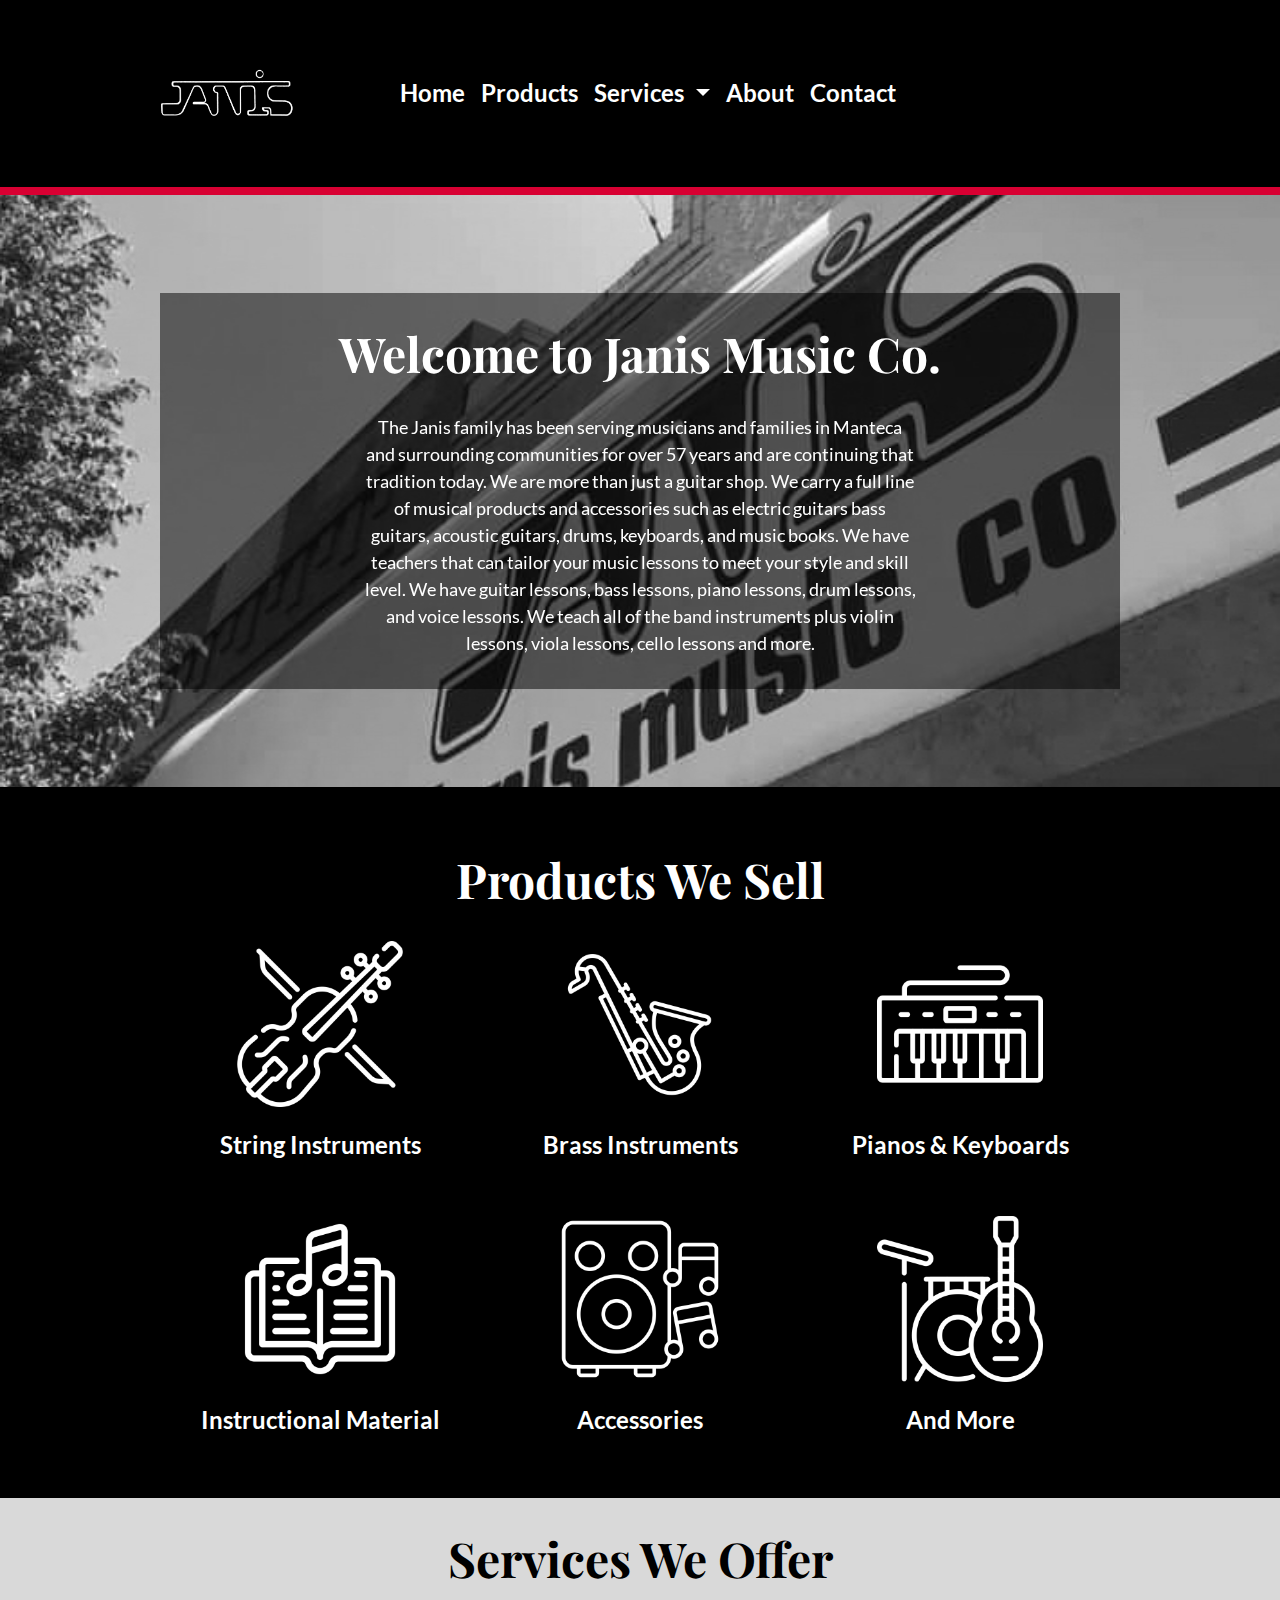
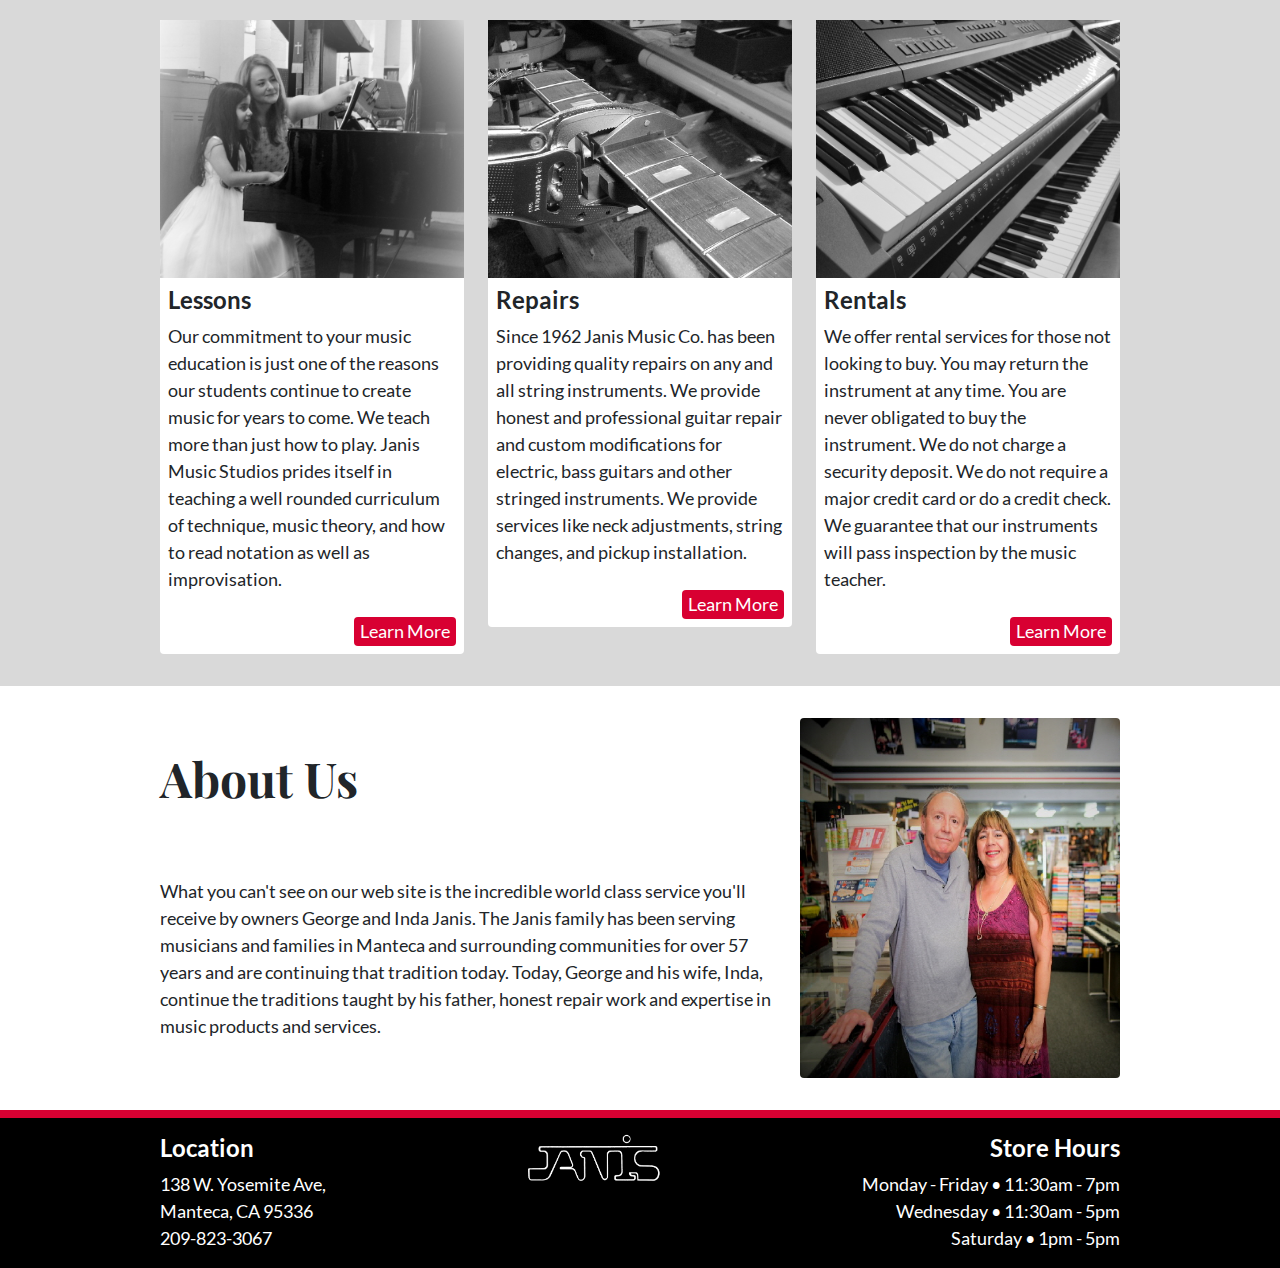
<file: index.html>
<!doctype html>
<html lang="en">

<head>
  <meta charset="utf-8">
  <meta name="viewport" content="width=device-width, initial-scale=1">
  <title>Home</title>
  <link href="https://cdn.jsdelivr.net/npm/bootstrap@5.3.3/dist/css/bootstrap.min.css" rel="stylesheet"
    integrity="sha384-QWTKZyjpPEjISv5WaRU9OFeRpok6YctnYmDr5pNlyT2bRjXh0JMhjY6hW+ALEwIH" crossorigin="anonymous">
  <link rel="stylesheet" href="./styles/Home/home.css">
</head>

<body>
  <header class="eighth-grid bg-black">
    <nav class="navbar navbar-expand-lg bg-black my-0 my-sm-3 my-lg-5" data-bs-theme="dark">
      <div class="container-fluid my-2 p-0">
        <a class="navbar-brand" href="./index.html">
          <img class="logo-JMC" src="./assets/JMC_LOGO.png" alt="store logo">
        </a>
        <button class="navbar-toggler" type="button" data-bs-toggle="collapse" data-bs-target="#navbarNavDropdown"
          aria-controls="navbarNavDropdown" aria-expanded="false" aria-label="Toggle navigation">
          <span class="navbar-toggler-icon"></span>
        </button>
        <div class="collapse navbar-collapse justify-content-lg-center align-lg-middle" id="navbarNavDropdown">
          <ul class="navbar-nav">
            <h3 class="nav-item">
              <a class="nav-link" href="./index.html">Home</a>
            </h3>
            <h3 class="nav-item">
              <a class="nav-link" href="./pages/products.html">Products</a>
            </h3>
            <h3 class="nav-item dropdown">
              <a class="nav-link dropdown-toggle" href="#" role="button" data-bs-toggle="dropdown"
                aria-expanded="false">
                Services
              </a>
              <ul class="dropdown-menu">
                <h3><a class="dropdown-item" href="./pages/lessons.html">Lessons</a></h3>
                <h3><a class="dropdown-item" href="./pages/repairs.html">Repairs</a></h3>
                <h3><a class="dropdown-item" href="./pages/rentals.html">Rentals</a></h3>
              </ul>
            </h3>
            <h3 class="nav-item">
              <a class="nav-link" href="./pages/about.html">About</a>
            </h3>
            <h3 class="nav-item">
              <a class="nav-link" href="./pages/contact.html">Contact</a>
            </h3>
          </ul>
        </div>
      </div>
    </nav>
  </header>

  <section class="hero-section home-hero py-98 ">
    <div class="eighth-grid px-2 px-sm-0">
      <div class="container-fluid hero-content d-flex justify-content-center">
        <div class="row m-0">
          <div class="col text-center px-2 text-white">
            <h1>Welcome to Janis Music Co.</h1>
            <p class="px-184 my-32">The Janis family has been serving musicians and families in Manteca and surrounding
              communities for over 57 years and are continuing that tradition today. We are more than just a guitar
              shop. We carry a full line of musical products and accessories such as electric guitars bass guitars,
              acoustic guitars, drums, keyboards, and music books. We have teachers that can tailor your music lessons
              to meet your style and skill level. We have guitar lessons, bass lessons, piano lessons, drum lessons, and
              voice lessons. We teach all of the band instruments plus violin lessons, viola lessons, cello lessons and
              more.</p>
          </div>
        </div>
      </div>
    </div>
  </section>

  <section class="products-section bg-black py-32">
    <h1 class="text-center text-white">Products We Sell</h1>
    <div class="eighth-grid mb-md-4">
      <div class="products-content text-white">
        <div class="products-item">
          <a class="nav-link" href="./pages/products.html">
            <img class="products-icons" src="./assets/home/product icons/violin.png" alt="violin">
            <h3 class="products-text text-center mt-4">String Instruments</h3>
          </a>
        </div>
        <div class="products-item">
          <a class="nav-link" href="./pages/products.html">
            <img class="products-icons" src="./assets/home/product icons/saxophone.png" alt="saxophone">
            <h3 class="products-text text-center mt-4">Brass Instruments</h3>
          </a>
        </div>
        <div class="products-item">
          <a class="nav-link" href="./pages/products.html">
            <img class="products-icons" src="./assets/home/product icons/keyboard.png" alt="keyboard">
            <h3 class="products-text text-center mt-4">Pianos & Keyboards</h3>
          </a>
        </div>
        <div class="products-item">
          <a class="nav-link" href="./pages/products.html">
            <img class="products-icons" src="./assets/home/product icons/music-book.png" alt="music book">
            <h3 class="products-text text-center mt-4">Instructional Material</h3>
          </a>
        </div>
        <div class="products-item">
          <a class="nav-link" href="./pages/products.html">
            <img class="products-icons" src="./assets/home/product icons/music.png" alt="speaker">
            <h3 class="products-text text-center mt-4">Accessories</h3>
          </a>
        </div>
        <div class="products-item">
          <a class="nav-link" href="./pages/products.html">
            <img class="products-icons" src="./assets/home/product icons/live-music.png" alt="set of band instruments">
            <h3 class="products-text text-center mt-4">And More</h3>
          </a>
        </div>
      </div>
    </div>
  </section>

  <section class="service-section bg-grey py-32">
    <h1 class="text-center text-black mt-0">Services We Offer</h1>
    <div class="eighth-grid">
      <div class="services-content">
        <div class="services-card">
          <div>
            <img class="services-img" src="./assets/home/lessons_JMC.JPG" alt="adult teaching child piano">
          </div>
          <div class="services-body">
            <h3>Lessons</h3>
            <p>Our commitment to your music education is just one of the reasons our students continue to create music for years to come. We teach more than just how to play. Janis Music Studios prides itself in teaching a well rounded curriculum of technique, music theory, and how to read notation as well as improvisation.</p>
            <button class="mt-4"><p>Learn More</p></button>
          </div>
        </div>
        <div class="services-card">
          <div>
            <img class="services-img" src="./assets/home/repairs_JMC.jpg" alt="clamp on broken guitar">
          </div>
          <div class="services-body">
            <h3>Repairs</h3>
            <p>Since 1962 Janis Music Co. has been providing quality repairs on any and all string instruments. We provide honest and professional guitar repair and custom modifications for electric, bass guitars and other stringed instruments. We provide services like neck adjustments, string changes, and pickup installation.</p>
            <button class="mt-4"><p>Learn More</p></button>
          </div>
        </div>
        <div class="services-card">
          <div>
            <img class="services-img" src="./assets/home/Piano_JMC.jpg" alt="electric piano">
          </div>
          <div class="services-body">
            <h3>Rentals</h3>
            <p> We offer rental services for those not looking to buy. You may return the instrument at any time. You are never obligated to buy the instrument. We do not charge a security deposit. We do not require a major credit card or do a credit check. We guarantee that our instruments will pass inspection by the music teacher.</p>
            <button class="mt-4"><p>Learn More</p></button>
          </div>
        </div>
      </div>
    </div>
  </section>

  <section class="about-section eighth-grid my-32">
    <div class="home-about-header pe-lg-4">
      <h1>About Us</h1>
    </div>
    <div class="home-about-body px-2 px-sm-0 pe-lg-4">
      <p>What you can't see on our web site is the incredible world class service you'll receive by owners George and
        Inda Janis. The Janis family has been serving musicians and families in Manteca and surrounding communities for
        over 57 years and are continuing that tradition today. Today, George and his wife, Inda, continue the traditions
        taught by his father, honest repair work and expertise in music products and services.</p>
    </div>
    <div class="home-about-img px-2 px-sm-0">
      <img class="owner-img" src="./assets/home/Owners_JMC.jpg" alt="owners of store">
    </div>
  </section>

  <footer class="eighth-grid bg-black pt-3">
    <div class="footer-div">
      <div>
        <ul class="footer-content p-0">
          <h3>Location</h3>
          <p>138 W. Yosemite Ave,</p>
          <p>Manteca, CA 95336</p>
          <p>209-823-3067</p>
        </ul>
      </div>
      <div class="order-first order-sm-0 d-flex align-self-center align-self-sm-start mb-3 mb-sm-0">
        <img class="logo-JMC" src="./assets/JMC_LOGO.png" alt="store logo">
      </div>
      <div>
        <ul class="footer-content text-sm-end p-0">
          <h3>Store Hours</h3>
          <p>Monday - Friday • 11:30am - 7pm</p>
          <p>Wednesday • 11:30am - 5pm</p>
          <p>Saturday • 1pm - 5pm</p>
        </ul>
      </div>
    </div>
  </footer>

  <script src="https://cdn.jsdelivr.net/npm/bootstrap@5.3.3/dist/js/bootstrap.bundle.min.js"
    integrity="sha384-YvpcrYf0tY3lHB60NNkmXc5s9fDVZLESaAA55NDzOxhy9GkcIdslK1eN7N6jIeHz"
    crossorigin="anonymous"></script>
</body>

</html>
</file>
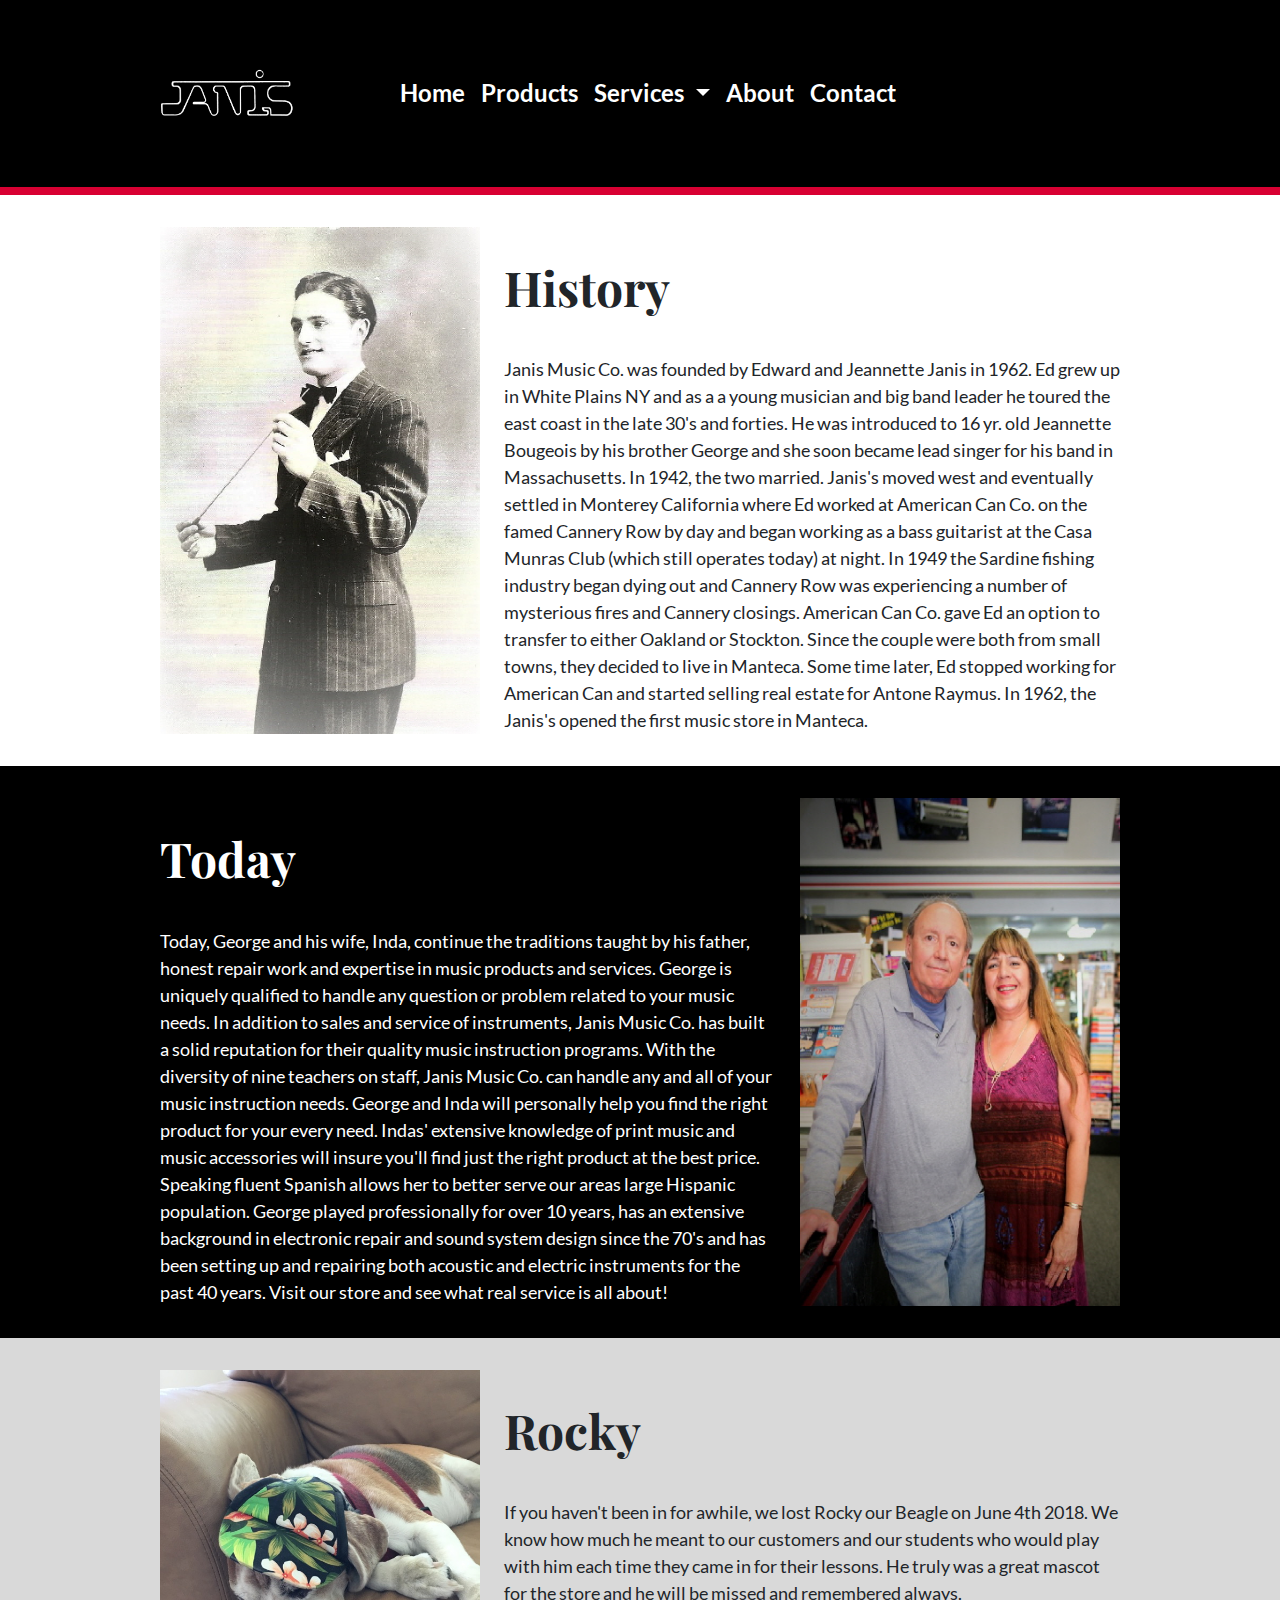
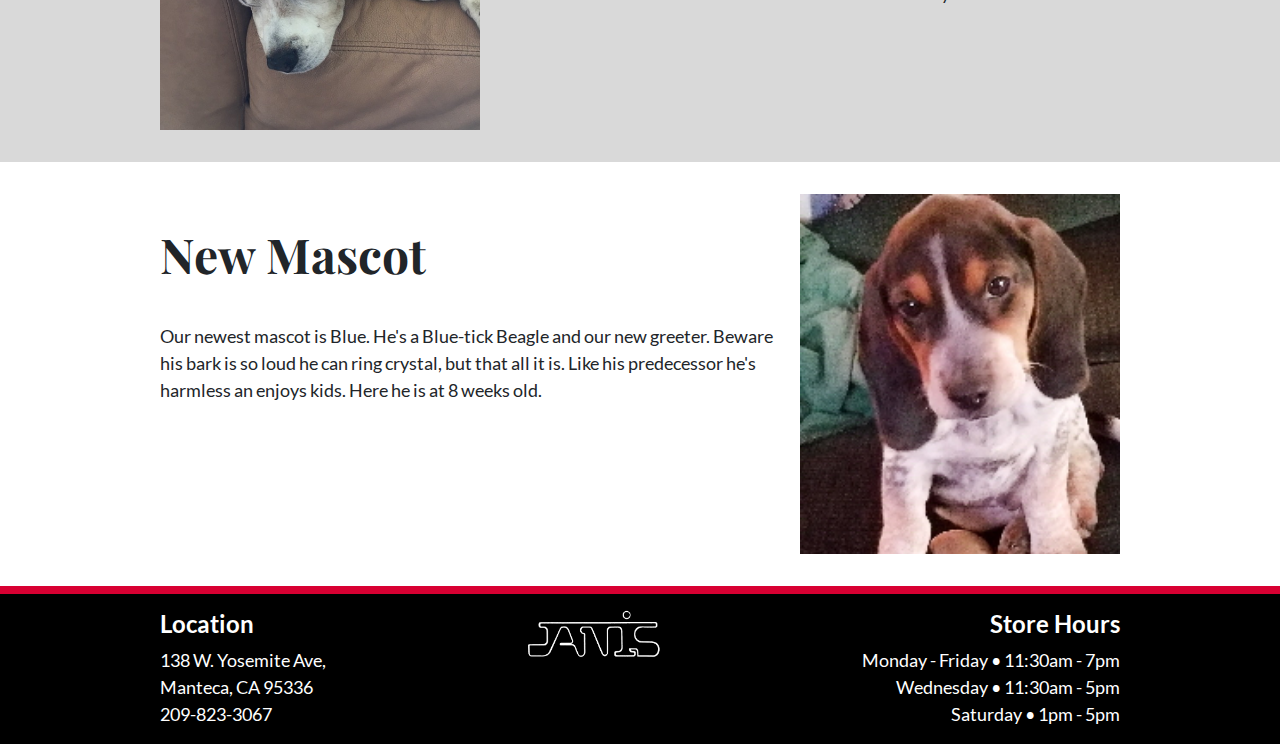
<file: pages/about.html>
<!doctype html>
<html lang="en">
  <head>
    <meta charset="utf-8">
    <meta name="viewport" content="width=device-width, initial-scale=1">
    <title>About Us</title>
    <link href="https://cdn.jsdelivr.net/npm/bootstrap@5.3.3/dist/css/bootstrap.min.css" rel="stylesheet" integrity="sha384-QWTKZyjpPEjISv5WaRU9OFeRpok6YctnYmDr5pNlyT2bRjXh0JMhjY6hW+ALEwIH" crossorigin="anonymous">
    <link rel="stylesheet" href="../styles/About/about.css">
  </head>
  <body>
    <header class="eighth-grid bg-black">
      <nav class="navbar navbar-expand-lg bg-black my-0 my-sm-3 my-lg-5" data-bs-theme="dark">
        <div class="container-fluid my-2 p-0">
          <a class="navbar-brand" href="../index.html">
            <img class="logo-JMC" src="../assets/JMC_LOGO.png" alt="store logo">
          </a>
          <button class="navbar-toggler" type="button" data-bs-toggle="collapse" data-bs-target="#navbarNavDropdown"
            aria-controls="navbarNavDropdown" aria-expanded="false" aria-label="Toggle navigation">
            <span class="navbar-toggler-icon"></span>
          </button>
          <div class="collapse navbar-collapse justify-content-lg-center" id="navbarNavDropdown">
            <ul class="navbar-nav">
              <h3 class="nav-item">
                <a class="nav-link" href="../index.html">Home</a>
              </h3>
              <h3 class="nav-item">
                <a class="nav-link" href="../pages/products.html">Products</a>
              </h3>
              <h3 class="nav-item dropdown">
                <a class="nav-link dropdown-toggle" href="#" role="button" data-bs-toggle="dropdown"
                  aria-expanded="false">
                  Services
                </a>
                <ul class="dropdown-menu bg-black border border-light">
                  <h3><a class="dropdown-item" href="../pages/lessons.html">Lessons</a></h3>
                  <h3><a class="dropdown-item" href="../pages/repairs.html">Repairs</a></h3>
                  <h3><a class="dropdown-item" href="../pages/rentals.html">Rentals</a></h3>
                </ul>
              </h3>
              <h3 class="nav-item">
                <a class="nav-link" href="../pages/about.html">About</a>
              </h3>
              <h3 class="nav-item">
                <a class="nav-link" href="../pages/contact.html">Contact</a>
              </h3>
            </ul>
          </div>
        </div>
      </nav>
    </header>
  
    <section class="history-section eighth-grid my-32">
      <div class="about-card-header ps-lg-4">
        <h1>History</h1>
      </div>
      <div class="about-card-body px-2 px-sm-0 ps-lg-4">
        <p class="pt-2">Janis Music Co. was founded by Edward and Jeannette Janis in 1962. Ed grew up in White Plains NY and as a a young musician and big band leader he toured the east coast in the late 30's and forties. He was introduced to 16 yr. old Jeannette Bougeois by his brother George and she soon became lead singer for his band in Massachusetts. In 1942, the two married. Janis's moved west and eventually settled in Monterey California where Ed worked at American Can Co. on the famed Cannery Row by day and began working as a bass guitarist at the Casa Munras Club (which still operates today) at night. In 1949 the Sardine fishing industry began dying out and Cannery Row was experiencing a number of mysterious fires and Cannery closings. American Can Co. gave Ed an option to transfer to either Oakland or Stockton. Since the couple were both from small towns, they decided to live in Manteca. Some time later, Ed stopped working for American Can and started selling real estate for Antone Raymus. In 1962, the Janis's opened the first music store in Manteca. </p>
      </div>
      <div class="about-card-img-left px-2 px-sm-0">
        <img class="about-img dad-img" src="../assets/about/dad-JMC.jpg" alt="founder dressed as music conductor">
      </div>
    </section>
  
    <section class="today-section eighth-grid py-32">
      <div class="home-about-header pe-lg-4">
        <h1>Today</h1>
      </div>
      <div class="home-about-body px-2 px-sm-0 pe-lg-4">
        <p class="pt-2">Today, George and his wife, Inda, continue the traditions taught by his father, honest repair work and expertise in music products and services. George is uniquely qualified to handle any question or problem related to your music needs. In addition to sales and service of instruments, Janis Music Co. has built a solid reputation for their quality music instruction programs. With the diversity of nine teachers on staff, Janis Music Co. can handle any and all of your music instruction needs. George and Inda will personally help you find the right product for your every need. Indas' extensive knowledge of print music and music accessories will insure you'll find just the right product at the best price. Speaking fluent Spanish allows her to better serve our areas large Hispanic population. George played professionally for over 10 years, has an extensive background in electronic repair and sound system design since the 70's and has been setting up and repairing both acoustic and electric instruments for the past 40 years. Visit our store and see what real service is all about!</p>
      </div>
      <div class="about-card-img-right px-2 px-sm-0">
        <img class="about-img" src="../assets/home/Owners_JMC.jpg" alt="owners of store">
      </div>
    </section>
  
    <section class="rocky-section eighth-grid py-32">
      <div class="about-card-header ps-lg-4">
        <h1>Rocky</h1>
      </div>
      <div class="about-card-body px-2 px-sm-0 ps-lg-4">
        <p class="pt-2">If you haven't been in for awhile, we lost Rocky our Beagle on June 4th 2018. We know how much he meant to our customers and our students who would play with him each time they came in for their lessons. He truly was a great mascot for the store and he will be missed and remembered always.</p>
      </div>
      <div class="about-card-img-left px-2 px-sm-0">
        <img class="about-img rocky-img" src="../assets/about/Rocky_dog.jpeg" alt="dog with hat">
      </div>
    </section>
  
    <section class="new-mascot-section eighth-grid my-32">
      <div class="home-about-header pe-lg-4">
        <h1>New Mascot</h1>
      </div>
      <div class="home-about-body px-2 px-sm-0 pe-lg-4">
        <p class="pt-2">Our newest mascot is Blue. He's a Blue-tick Beagle and our new greeter. Beware his bark is so loud he can ring crystal, but that all it is. Like his predecessor he's harmless an enjoys kids. Here he is at 8 weeks old.</p>
      </div>
      <div class="about-card-img-right px-2 px-sm-0">
        <img class="about-img blue-img" src="../assets/about/Blue_dog.jpg" alt="blue-tick beagle">
      </div>
    </section>

    <footer class="eighth-grid bg-black pt-3">
      <div class="footer-div">
        <div>
          <ul class="footer-content p-0">
            <h3>Location</h3>
            <p>138 W. Yosemite Ave,</p>
            <p>Manteca, CA 95336</p>
            <p>209-823-3067</p>
          </ul>
        </div>
        <div class="order-first order-sm-0 d-flex align-self-center align-self-sm-start mb-3 mb-sm-0">
          <img class="logo-JMC" src="../assets/JMC_LOGO.png" alt="store logo">
        </div>
        <div>
          <ul class="footer-content text-sm-end p-0">
            <h3>Store Hours</h3>
            <p>Monday - Friday • 11:30am - 7pm</p>
            <p>Wednesday • 11:30am - 5pm</p>
            <p>Saturday • 1pm - 5pm</p>
          </ul>
        </div>
      </div>
    </footer>

    <script src="https://cdn.jsdelivr.net/npm/bootstrap@5.3.3/dist/js/bootstrap.bundle.min.js" integrity="sha384-YvpcrYf0tY3lHB60NNkmXc5s9fDVZLESaAA55NDzOxhy9GkcIdslK1eN7N6jIeHz" crossorigin="anonymous"></script>
  </body>
</html>
</file>
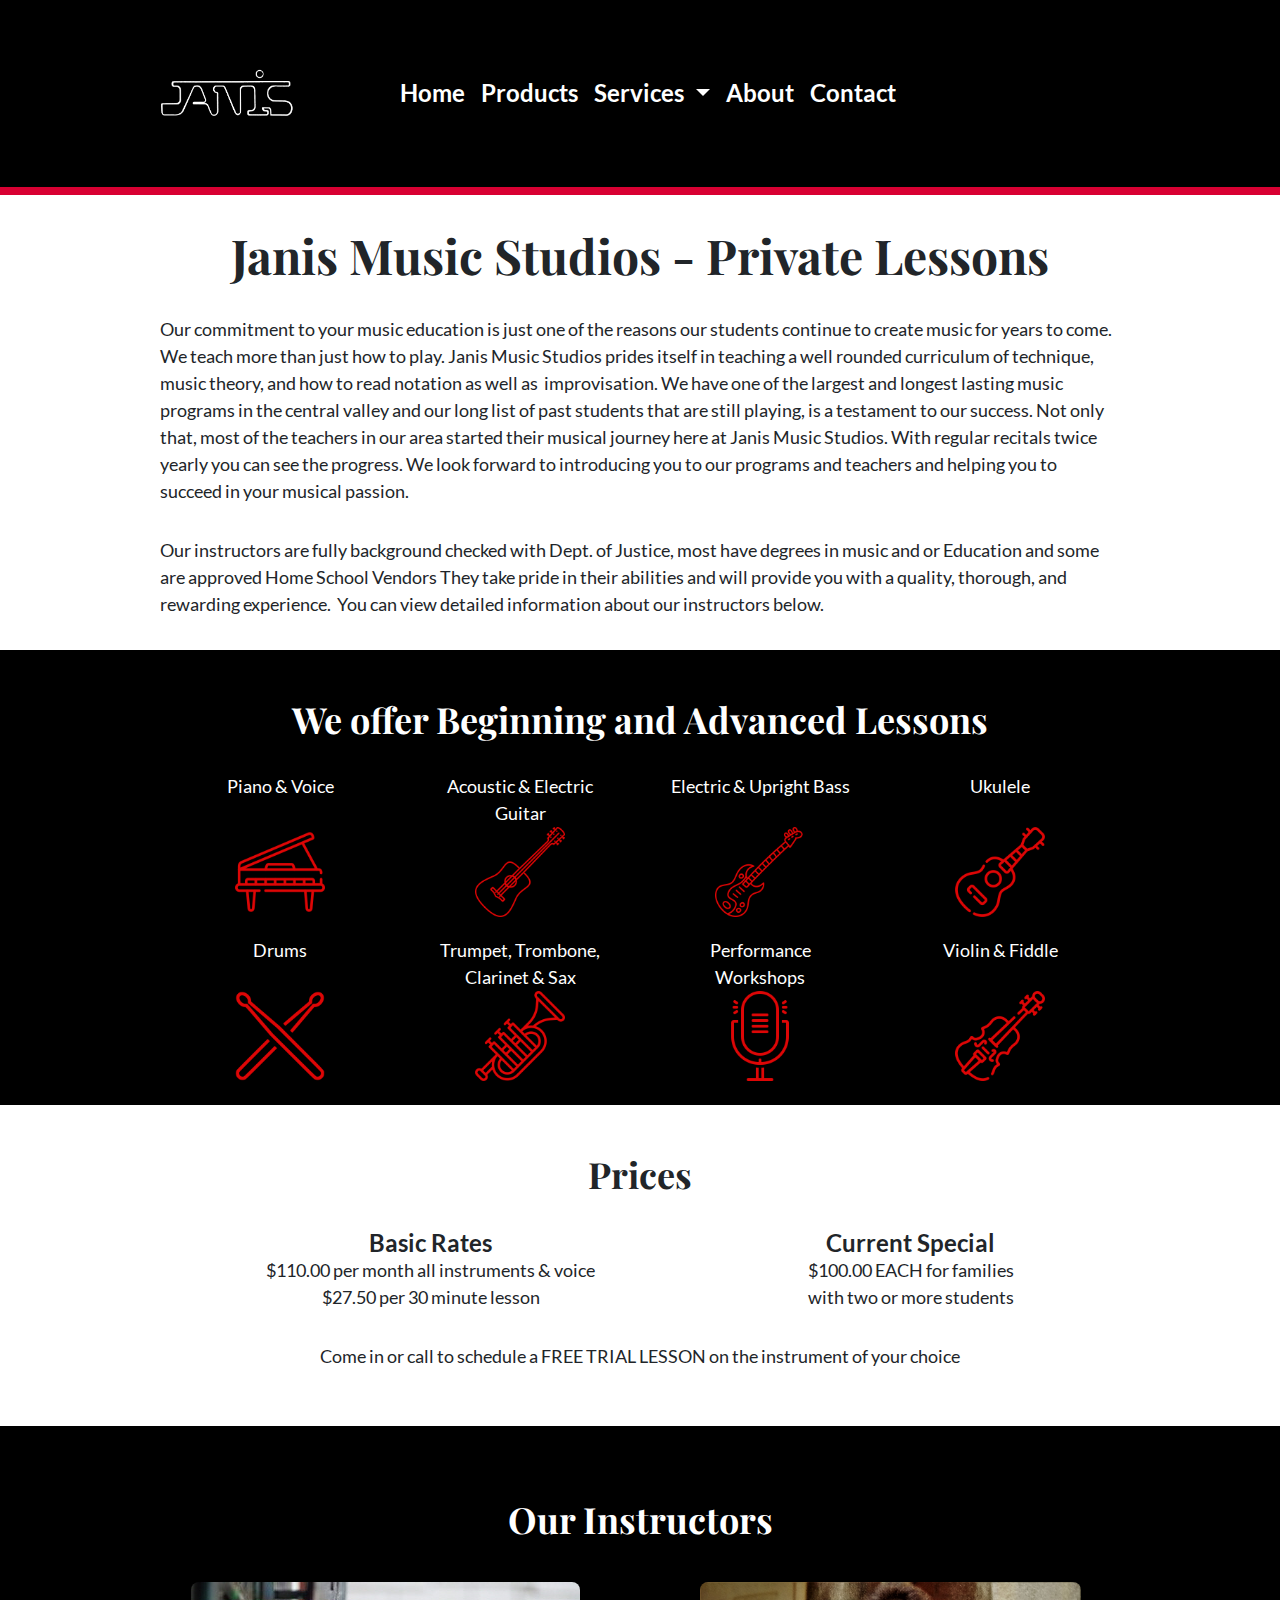
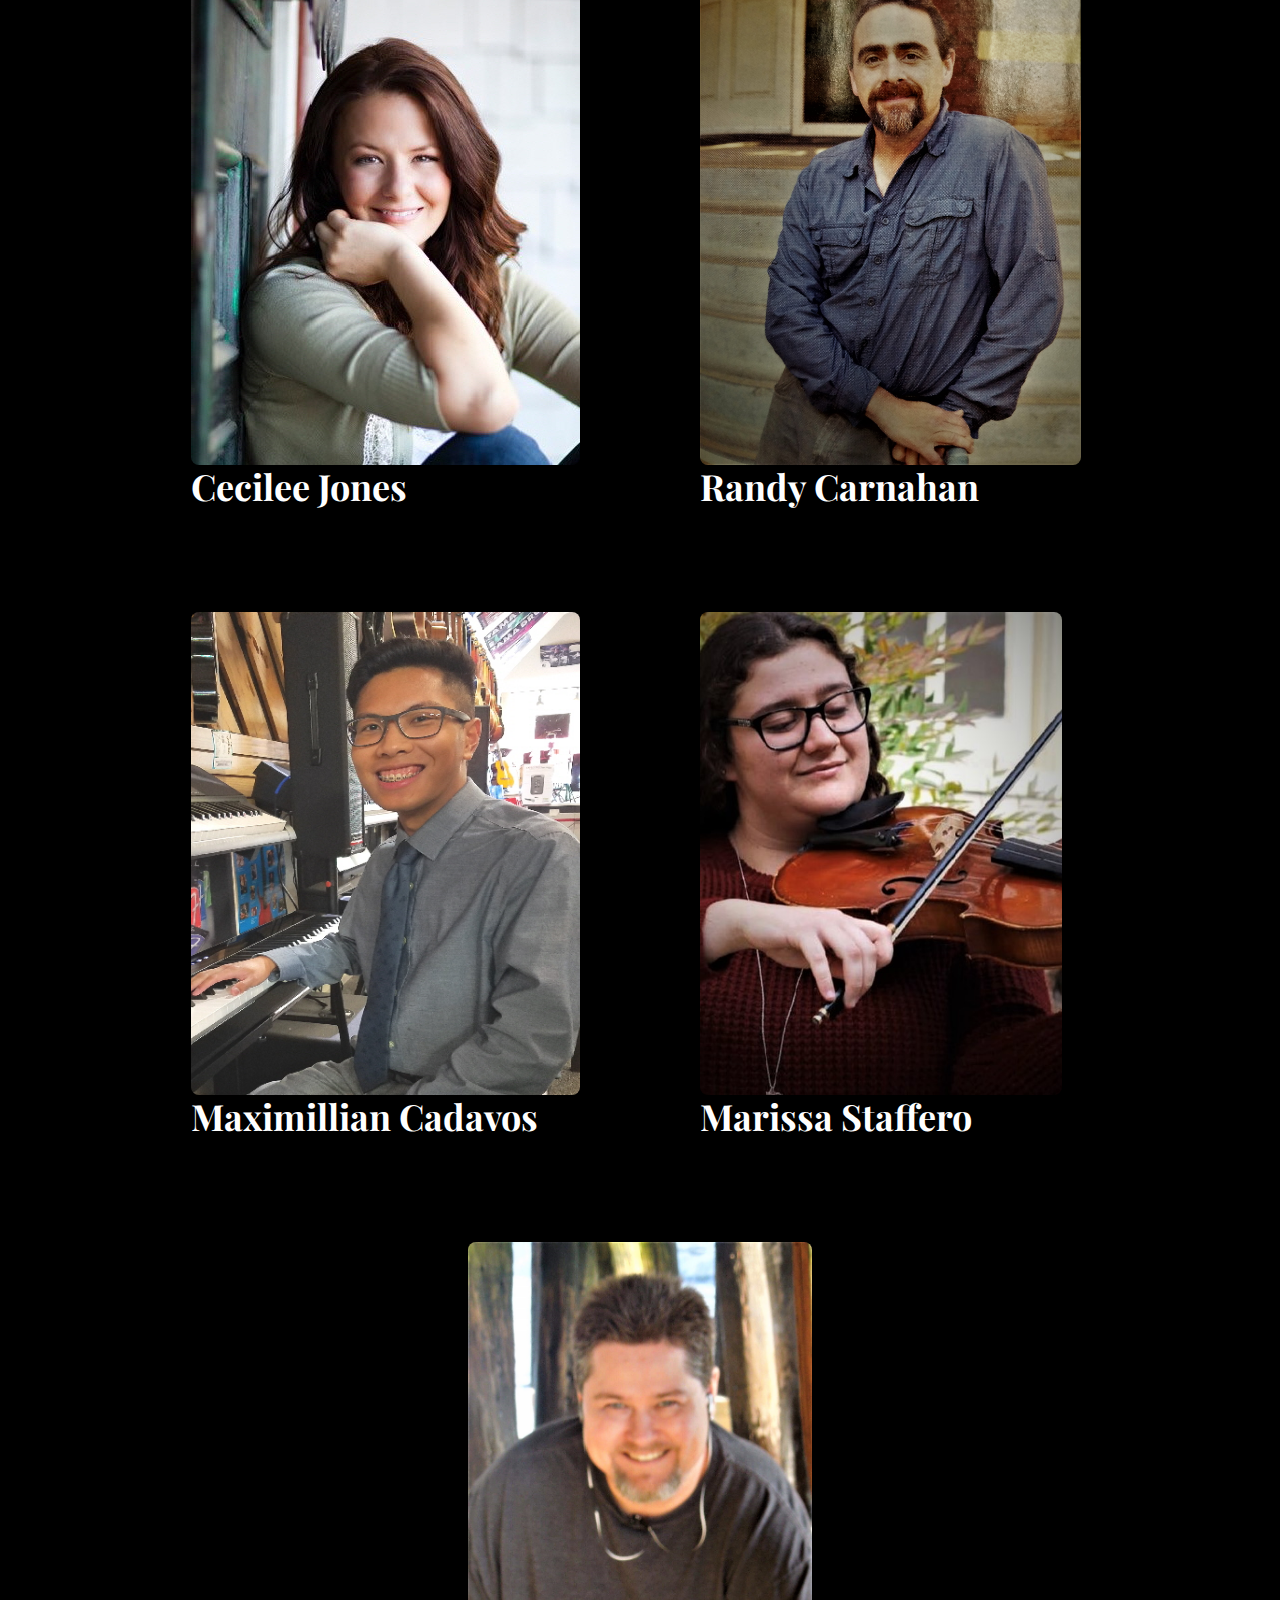
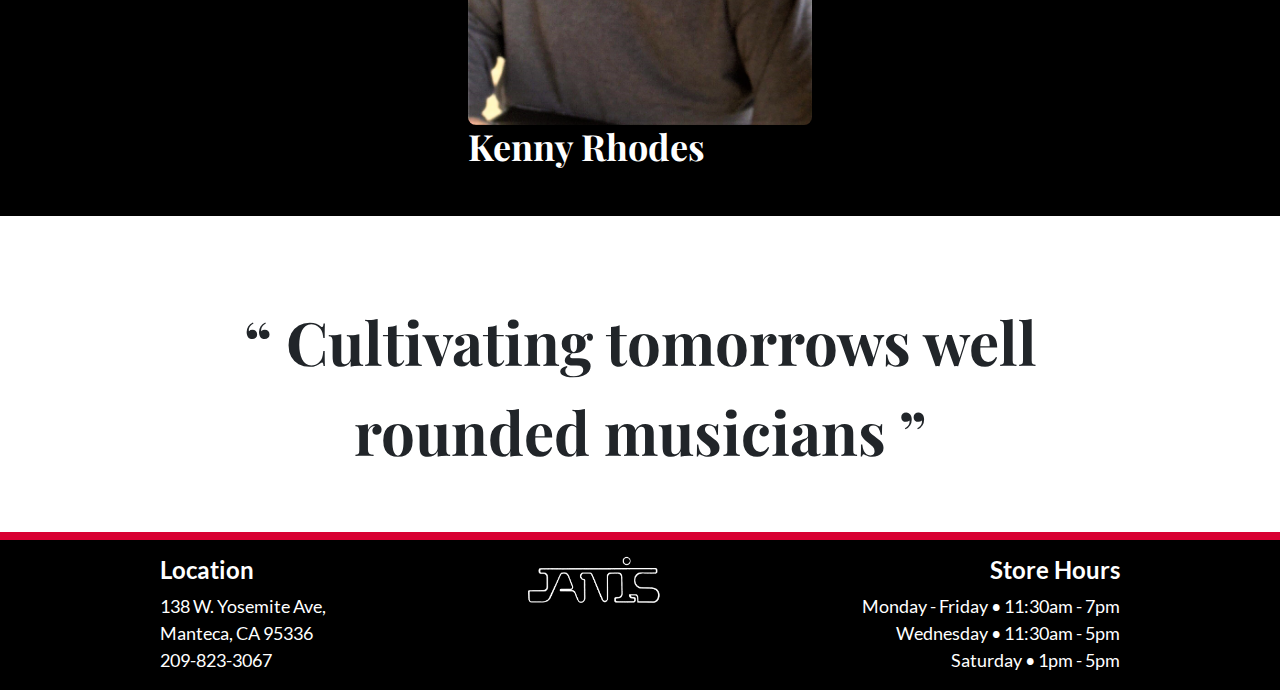
<file: pages/lessons.html>
<!DOCTYPE html>
<html lang="en">

<head>
    <meta charset="utf-8" />
    <meta name="viewport" content="width=device-width, initial-scale=1" />
    <title>Lessons</title>
    <link href="https://cdn.jsdelivr.net/npm/bootstrap@5.3.3/dist/css/bootstrap.min.css" rel="stylesheet"
        integrity="sha384-QWTKZyjpPEjISv5WaRU9OFeRpok6YctnYmDr5pNlyT2bRjXh0JMhjY6hW+ALEwIH" crossorigin="anonymous" />
    <link rel="stylesheet" href="../styles/Lessons/lessons.css" />
</head>

<body>
    <header class="eighth-grid bg-black">
        <nav class="navbar navbar-expand-lg bg-black my-0 my-sm-3 my-lg-5" data-bs-theme="dark">
          <div class="container-fluid my-2 p-0">
            <a class="navbar-brand" href="../index.html">
              <img class="logo-JMC" src="../assets/JMC_LOGO.png" alt="store logo">
            </a>
            <button class="navbar-toggler" type="button" data-bs-toggle="collapse" data-bs-target="#navbarNavDropdown"
              aria-controls="navbarNavDropdown" aria-expanded="false" aria-label="Toggle navigation">
              <span class="navbar-toggler-icon"></span>
            </button>
            <div class="collapse navbar-collapse justify-content-lg-center" id="navbarNavDropdown">
              <ul class="navbar-nav">
                <h3 class="nav-item">
                  <a class="nav-link" href="../index.html">Home</a>
                </h3>
                <h3 class="nav-item">
                  <a class="nav-link" href="../pages/products.html">Products</a>
                </h3>
                <h3 class="nav-item dropdown">
                  <a class="nav-link dropdown-toggle" href="#" role="button" data-bs-toggle="dropdown"
                    aria-expanded="false">
                    Services
                  </a>
                  <ul class="dropdown-menu bg-black border border-light">
                    <h3><a class="dropdown-item" href="../pages/lessons.html">Lessons</a></h3>
                    <h3><a class="dropdown-item" href="../pages/repairs.html">Repairs</a></h3>
                    <h3><a class="dropdown-item" href="../pages/rentals.html">Rentals</a></h3>
                  </ul>
                </h3>
                <h3 class="nav-item">
                  <a class="nav-link" href="../pages/about.html">About</a>
                </h3>
                <h3 class="nav-item">
                  <a class="nav-link" href="../pages/contact.html">Contact</a>
                </h3>
              </ul>
            </div>
          </div>
        </nav>
      </header>

    <main>
        <!-- Private Lessons Overview Start-->
        <article class="eighth-grid overview-section">
            <h1 class="section-title text-center">Janis Music Studios - Private Lessons</h1>
            <p>
                Our commitment to your music education is just one of the reasons our
                students continue to create music for years to come. We teach more
                than just how to play. Janis Music Studios prides itself in teaching a
                well rounded curriculum of technique, music theory, and how to read
                notation as well as  improvisation. We have one of the largest and
                longest lasting music programs in the central valley and our long list
                of past students that are still playing, is a testament to our
                success. Not only that, most of the teachers in our area started their
                musical journey here at Janis Music Studios. With regular recitals
                twice yearly you can see the progress. We look forward to introducing
                you to our programs and teachers and helping you to succeed in your
                musical passion.
            </p>
            <p>
                Our instructors are fully background checked with Dept. of Justice,
                most have degrees in music and or Education and some are approved
                Home School Vendors They take pride in their abilities and will provide
                you with a quality, thorough, and rewarding experience.  You can view
                detailed information about our instructors below.
            </p>
        </article>
        <!-- Private Lessons Overview End -->

        <!-- Lessons Offered Grid Section Start -->
        <section class="eighth-grid bg-black text-white pt-3 pb-5 pt-lg-5 pb-lg-4">
            <h2 class="section-title text-center mb-32px">We offer Beginning and Advanced Lessons</h2>
            <div class="icon-grid">
                <div class="d-flex flex-column align-items-center justify-content-between">
                    <p>Piano & Voice</p>
                    <img src="../assets/icons/piano-red.png" alt="Piano Icon">
                </div>
                <div class="d-flex flex-column align-items-center justify-content-between">
                    <p>Acoustic & Electric Guitar</p>
                    <img src="../assets/icons/acoustic-guitar-red.png" alt="Acoustic Guitar Icon">
                </div>
                <div class="d-flex flex-column align-items-center justify-content-between">
                    <p>Electric & Upright Bass</p>
                    <img src="../assets/icons/bass-guitar.png" alt="Bass Guitar Icon">
                </div>
                <div class="d-flex flex-column align-items-center justify-content-between">
                    <p>Ukulele</p>
                    <img src="../assets/icons/ukulele-red.png" alt="Ukulele Icon">
                </div>
                <div class="d-flex flex-column align-items-center justify-content-between">
                    <p>Drums</p>
                    <img src="../assets/icons/drums-red.png" alt="Drums Icon">
                </div>
                <div class="d-flex flex-column align-items-center justify-content-between">
                    <p>Trumpet, Trombone, Clarinet & Sax</p>
                    <img src="../assets/icons/trumpet-red.png" alt="Trumpet Icon">
                </div>
                <div class="d-flex flex-column align-items-center justify-content-between">
                    <p>Performance Workshops</p>
                    <img src="../assets/icons/performance-red.png" alt="Microphone Icon">
                </div>
                <div class="d-flex flex-column align-items-center justify-content-between">
                    <p>Violin & Fiddle</p>
                    <img src="../assets/icons/Violin-red.png" alt="Violin Icon">
                </div>
            </div>
        </section>
        <!-- Lessons Offered Grid Section End -->

        <!-- Price Listing Article Start -->
        <article class="eighth-grid prices-section pt-4 pb-5 pt-lg-5 pb-lg-4">
            <h2 class="section-title text-center mb-32px">Prices</h2>
            <div class="pricing-row">
                <div class="text-center mb-32px">
                    <h3 class="m-0">Basic Rates</h3>
                    <p>
                        $110.00 per month all instruments & voice
                        <br>
                        $27.50 per 30 minute lesson
                    </p>
                </div>
                <div class="text-center mb-32px">
                    <h3 class="m-0">Current Special</h3>
                    <p>
                        $100.00 EACH for families
                        <br>
                        with two or more students
                    </p>
                </div>
            </div>
            <p class="text-center mb-32px">Come in or call to schedule a FREE TRIAL LESSON on the instrument of your
                choice</p>
        </article>
        <!-- Price Listing Article End -->

        <!-- Our Instructors Grid Section Start -->
        <section class="eighth-grid instructors-section bg-black text-white pt-lg-5 pb-lg-4">
            <h2 class="section-title text-center mb-32px pt-4 pb-2">Our Instructors</h2>
            <div class="container-fluid instructor-photo-grid p-0">
                <div class="row m-0 set1">
                    <figure class="col d-flex justify-content-center justify-content-lg-end me-lg-5 mb-2 mb-md-4 mb-lg-5">
                        <div>
                            <img class="rounded rounded-3" src="../assets/lessons/Cecilee_Instructor_pic.jpg"
                                alt="Instructor Cecilee">
                            <figcaption>
                                <h2>Cecilee Jones</h2>
                            </figcaption>
                        </div>
                    </figure>
                    <figure class="col d-flex justify-content-center justify-content-lg-start ms-lg-5 mb-2 mb-md-4 mb-lg-5">
                        <div>
                            <img class="rounded rounded-3" src="../assets/lessons/randy_instructor_pic.jpg"
                                alt="Instructor Randy">
                            <figcaption>
                                <h2>Randy Carnahan</h2>
                            </figcaption>
                        </div>
                    </figure>
                </div>
                <div class="row m-0 set2">
                    <figure class="col d-flex justify-content-center justify-content-lg-end me-lg-5 mb-2 mt-2 mb-md-4 mt-md-4 mb-lg-5 mt-lg-5">
                        <div>
                            <img class="rounded rounded-3" src="../assets/lessons/Maximillian_instructor_pic.jpg"
                                alt="Instructor Max">
                            <figcaption>
                                <h2>Maximillian Cadavos</h2>
                            </figcaption>
                        </div>
                    </figure>
                    <figure class="col d-flex justify-content-center justify-content-lg-start ms-lg-5 mb-2 mt-2 mb-md-4 mt-md-4 mb-lg-5 mt-lg-5">
                        <div>
                            <img class="rounded rounded-3" src="../assets/lessons/SAFFORD_instructor_pic.jpeg"
                                alt="Instructor Marissa">
                            <figcaption>
                                <h2>Marissa Staffero</h2>
                            </figcaption>
                        </div>
                    </figure>
                </div>
                <div class="row m-0">
                    <figure class="col d-flex justify-content-center mt-2 mt-md-4 mt-lg-5">
                        <div>
                            <img class="rounded rounded-3" src="../assets/lessons/kenny_instructor_pic.jpeg"
                                alt="Instructor Kenny">
                            <figcaption>
                                <h2>Kenny Rhodes</h2>
                            </figcaption>
                        </div>

                    </figure>
                </div>

            </div>
        </section>
        <!-- Our Instructors Grid Section End -->

        <article class="eighth-grid pt-lg-5 pb-lg-4">
            <q class="section-title text-center quote">
                Cultivating tomorrows well
                <br>
                rounded musicians
            </q>
        </article>
    </main>

    <footer class="eighth-grid bg-black pt-3">
        <div class="footer-div">
            <div>
                <ul class="footer-content p-0">
                    <h3>Location</h3>
                    <p>138 W. Yosemite Ave,</p>
                    <p>Manteca, CA 95336</p>
                    <p>209-823-3067</p>
                </ul>
            </div>
            <div class="order-first order-sm-0 d-flex align-self-center align-self-sm-start mb-3 mb-sm-0">
                <img class="logo-JMC" src="../assets/JMC_LOGO.png" alt="store logo" />
            </div>
            <div>
                <ul class="footer-content text-sm-end p-0">
                    <h3>Store Hours</h3>
                    <p>Monday - Friday • 11:30am - 7pm</p>
                    <p>Wednesday • 11:30am - 5pm</p>
                    <p>Saturday • 1pm - 5pm</p>
                </ul>
            </div>
        </div>
    </footer>

    <script src="https://cdn.jsdelivr.net/npm/bootstrap@5.3.3/dist/js/bootstrap.bundle.min.js"
        integrity="sha384-YvpcrYf0tY3lHB60NNkmXc5s9fDVZLESaAA55NDzOxhy9GkcIdslK1eN7N6jIeHz"
        crossorigin="anonymous"></script>
</body>

</html>
</file>
<file: styles/Home/home.css>
@import url(../style.css);
@import url(home-hero.css);
@import url(home-about.css);
@import url(home-products.css);
@import url(home-services.css);

.my-32{
    margin:32px 0; 
}

.py-32{
    padding:32px 0; 
}

@media (max-width:992px){
   .my-32{
        margin-top:0 ;
        margin-bottom: 16px;
    } 
}

@media (max-width:576px) {
    .py-32{
        padding: 16px; 
    }
}
</file>
<file: styles/About/about.css>
@import url(../style.css);
@import url(../Home/home.css);

.eighth-grid {
    grid-template-rows: auto 1fr;
}

.today-section {
    background-color: black;
    color: white;
}

.rocky-section {
    background-color: var(--gray);
}

.about-card-header {
    grid-column: 4 / 8;
}

.about-card-body {
    grid-column: 4 / 8;
}

.about-card-img-left {
    grid-column: 2 / 4;
    grid-row: 1 / 3;
}

.about-card-img-right {
    grid-column: 6 / 8;
    grid-row: 1 / 3;
}

.about-img {
    max-width: 100%;
    min-width: 100%;
    height: 100%;
    object-fit: cover;
    object-position: 20%;
}

.dad-img{
    object-position: 20% 10%;
}

.rocky-img{
    max-height: 360px;
    object-position: 0 60%;
}

.blue-img{
    max-height: 360px;
    object-position: 0 30%;
}

@media (min-width: 1400px){
    .dad-img{
        max-height: 480px;
    }
}

@media (max-width: 992px) {
    .about-card-header {
        grid-column: 2 / 8;
        display: flex;
        justify-content: center;
    }
    
    .about-card-body {
        grid-column: 2 / 8;
        grid-row-start: 3;
    }
    
    .about-card-img-left {
        grid-column: 2 / 8;
        grid-row: 2 / 3;
        display: flex;
        justify-content: center;
    }

    .about-card-img-right {
        grid-column: 2 / 8;
        grid-row: 2 / 3;
        display: flex;
        justify-content: center;
    }

    .about-img{
        max-width:289px;
        max-height: 323px;
        min-height: 260px;
    }

    .dad-img{
        object-position: 20% 10%;
    }

    .rocky-img{
        object-position: 0 60%;
    }

    .blue-img{
        object-position: 0 30%;
    }
}

@media (max-width: 576px) {
    p {
        font-weight: 600;
    }

    .about-card-header {
        grid-column: 1 / 9;
    }
    
    .about-card-body {
        grid-column: 1 / 9;
    }
    
    .about-card-img-left {
        grid-column: 1 / 9;
    }

    .about-card-img-right {
        grid-column: 1 / 9;
    }

    .py-32 {
        padding: 16px 0;
    }
}
</file>
<file: styles/Lessons/lessons.css>
@import url(../style.css);

/* General Use - Start */
.mb-32px {
    margin-bottom: 32px;
}

.section-title {
    grid-column: 2 / span 6;
}
/* General Use - End */


/* Overview Section - Start */
.overview-section {
    grid-template-rows: repeat(3, auto);
}

.overview-section p {
    grid-column: 2 / span 6;
    margin-bottom: 32px;
}
/* Overview Section - End */

/* Lessons Offered Section - Start */
.icon-grid {
    grid-column: 2 / 8;
    display: grid;
    grid-template-columns: repeat(4, 1fr);
    grid-template-rows: repeat(2, 1fr);
    row-gap: 20px;
}

.icon-grid p {
    text-align: center;
    width: 180px;
}

.icon-grid img {
    width: 90px;
    height: 90px;
}
/* Lessons Offered Section - End */

/* Price Listing Section - Start */
.prices-section {
    display: grid;
    grid-template-rows: auto 1fr auto;
} 

.pricing-row {
    grid-column: 2 / 8;
    display: flex;
    justify-content: space-around;
}

.prices-section p {
    grid-row-start: 3;
    grid-column: 2 / 8;
}
/* Price Listing Section - End */

/* Instructors Section - Start */
.instructor-photo-grid {
    grid-column: 1 / 9;
}


figure img{
    max-width: 389px;
    height: 483px;
    /* aspect-ratio: 389 / 483; */
    object-fit: cover;
}
/* Instructors Section - End */

/* Quote - Start */
.quote {
    font-family: "playfair", 'Times New Roman', Times, serif;
    font-size: 60px;
    font-weight: bold;
    margin: 32px 0;
}
/* Quote - End */


/* ########################### Tablet - Start ########################### */
@media (max-width: 992px) {
    .icon-grid {
        grid-column: 1 / span 8;
        grid-template-columns: repeat(2, 1fr);
        grid-template-rows: repeat(4, 1fr);
    }
    
    .pricing-row {
        grid-column: 1 / span 8;
        flex-direction: column;
    }

    .prices-section p {
        grid-row-start: 3;
        grid-column: 1 / span 8;
        margin: 0 8px 16px;
    }    
}
/* ########################### Tablet - End ########################### */


/* ########################### Mobile - Start ########################### */
@media (max-width: 576px) {
    .mb-32px {
        margin-bottom: 16px;
    }

    .overview-section p {
        grid-column: 1 / span 8;
        margin: 0 8px 16px;
    }

    .icon-grid p {
        width: 150px;
    }

    .prices-section {
        margin-bottom: 16px;
    }

    .prices-section p {
        margin: 0 8px 0;
    }  

    figure img{
        width: 302px;
        height: 382px;
    }
    
    .quote {
        font-size: 36px;
    }
}
/* ########################### Mobile - End ########################### */
</file>
